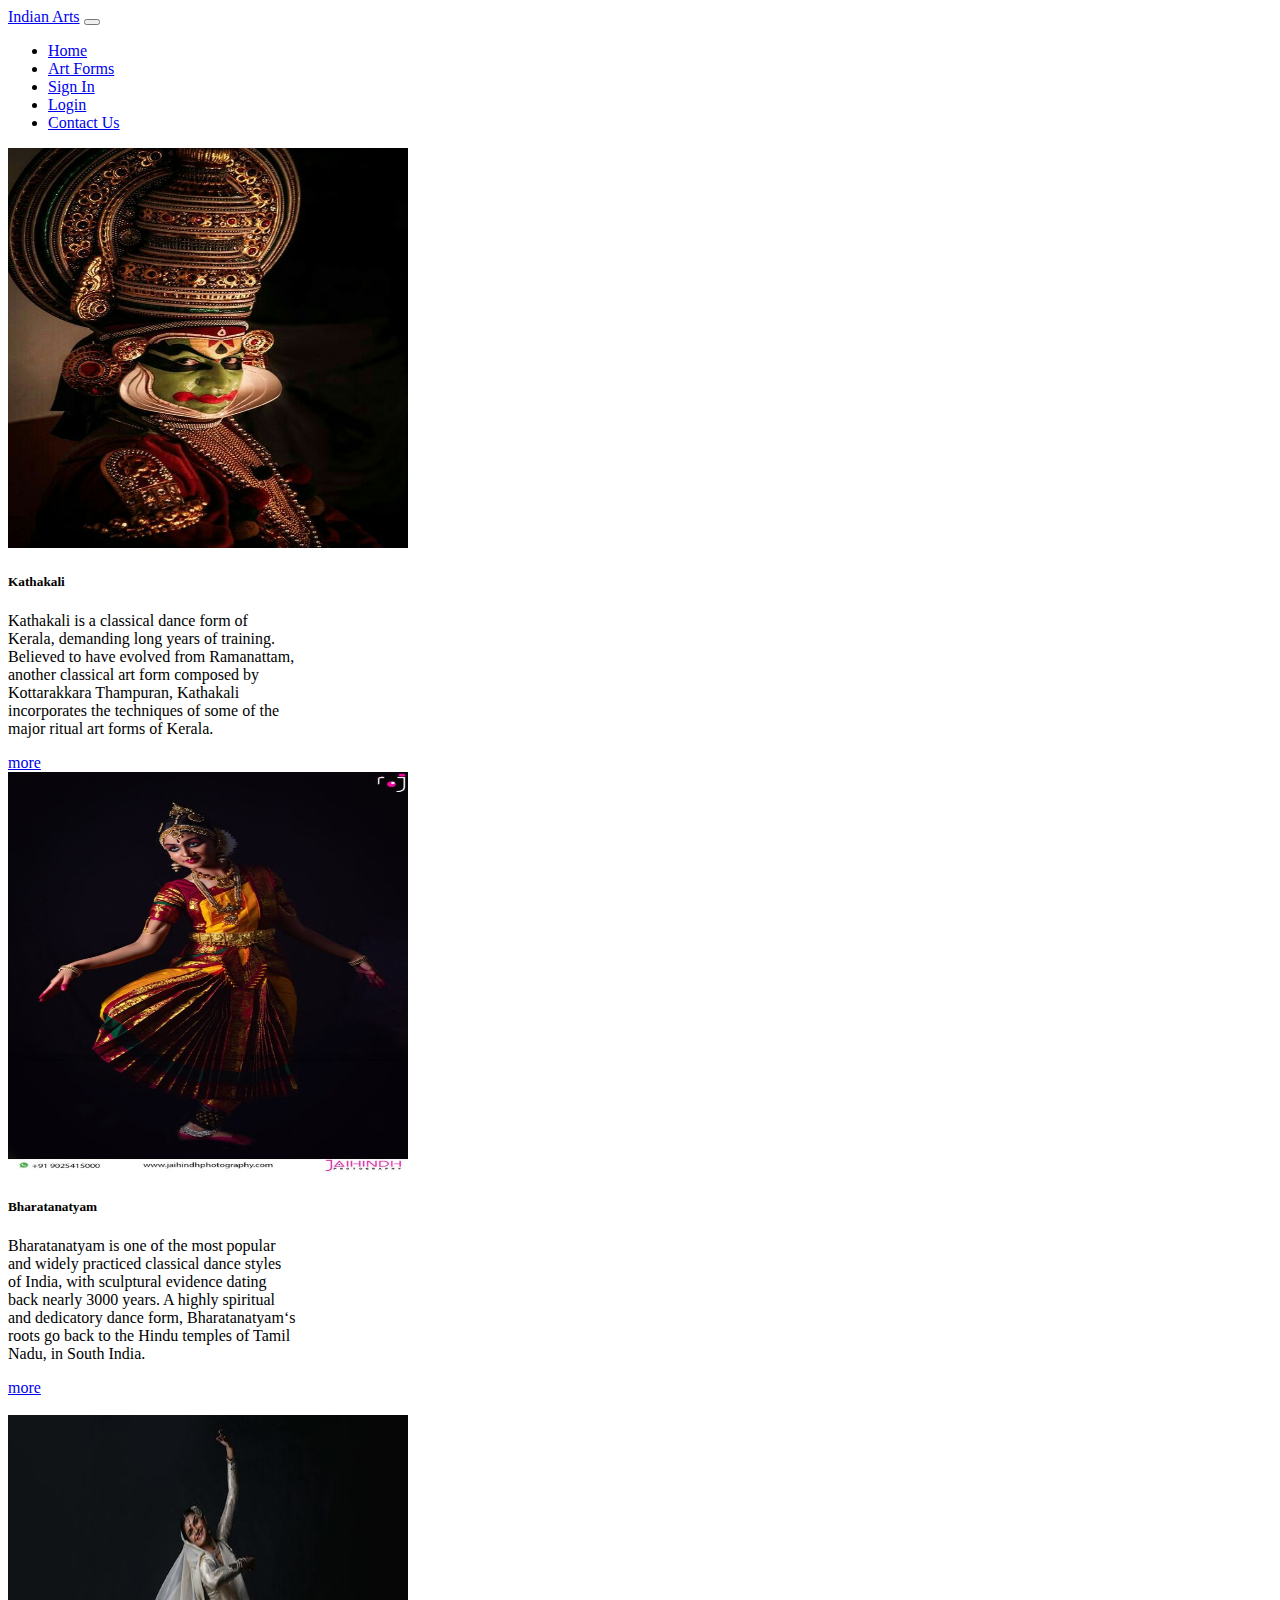
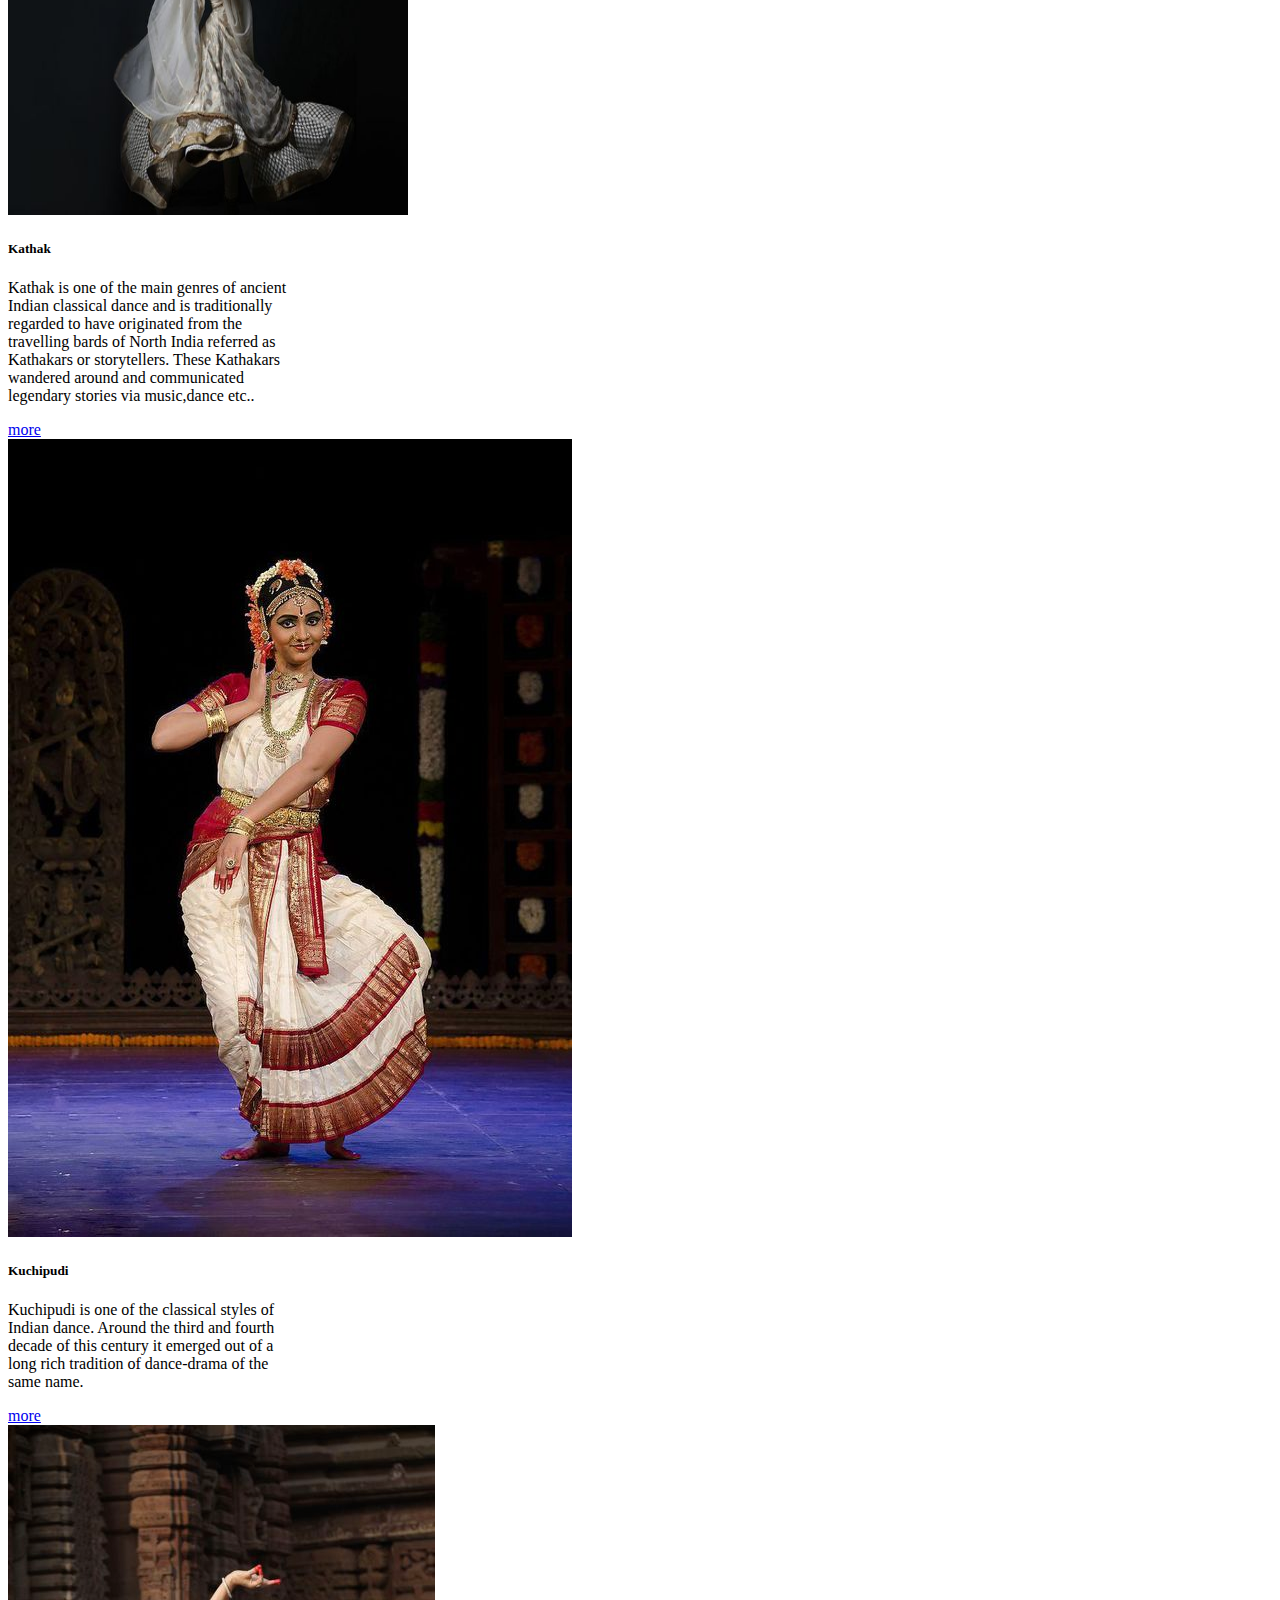
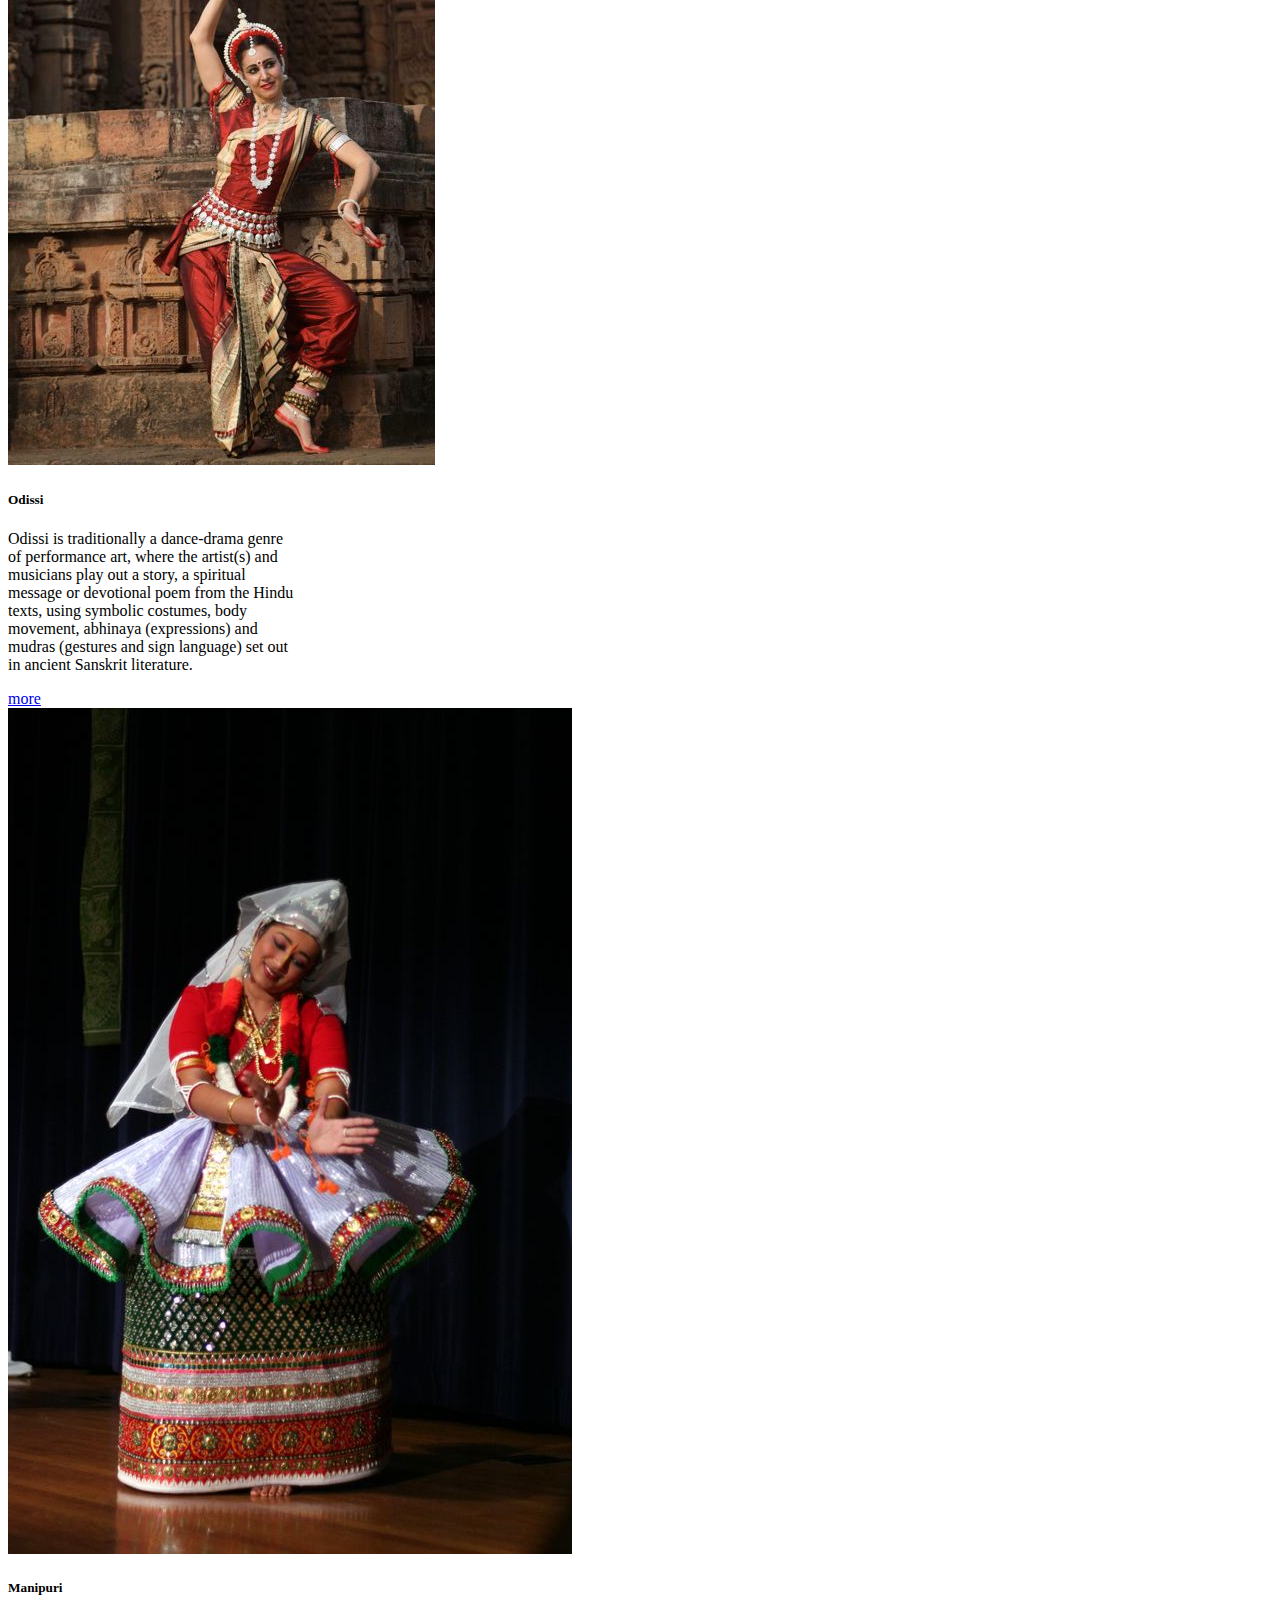
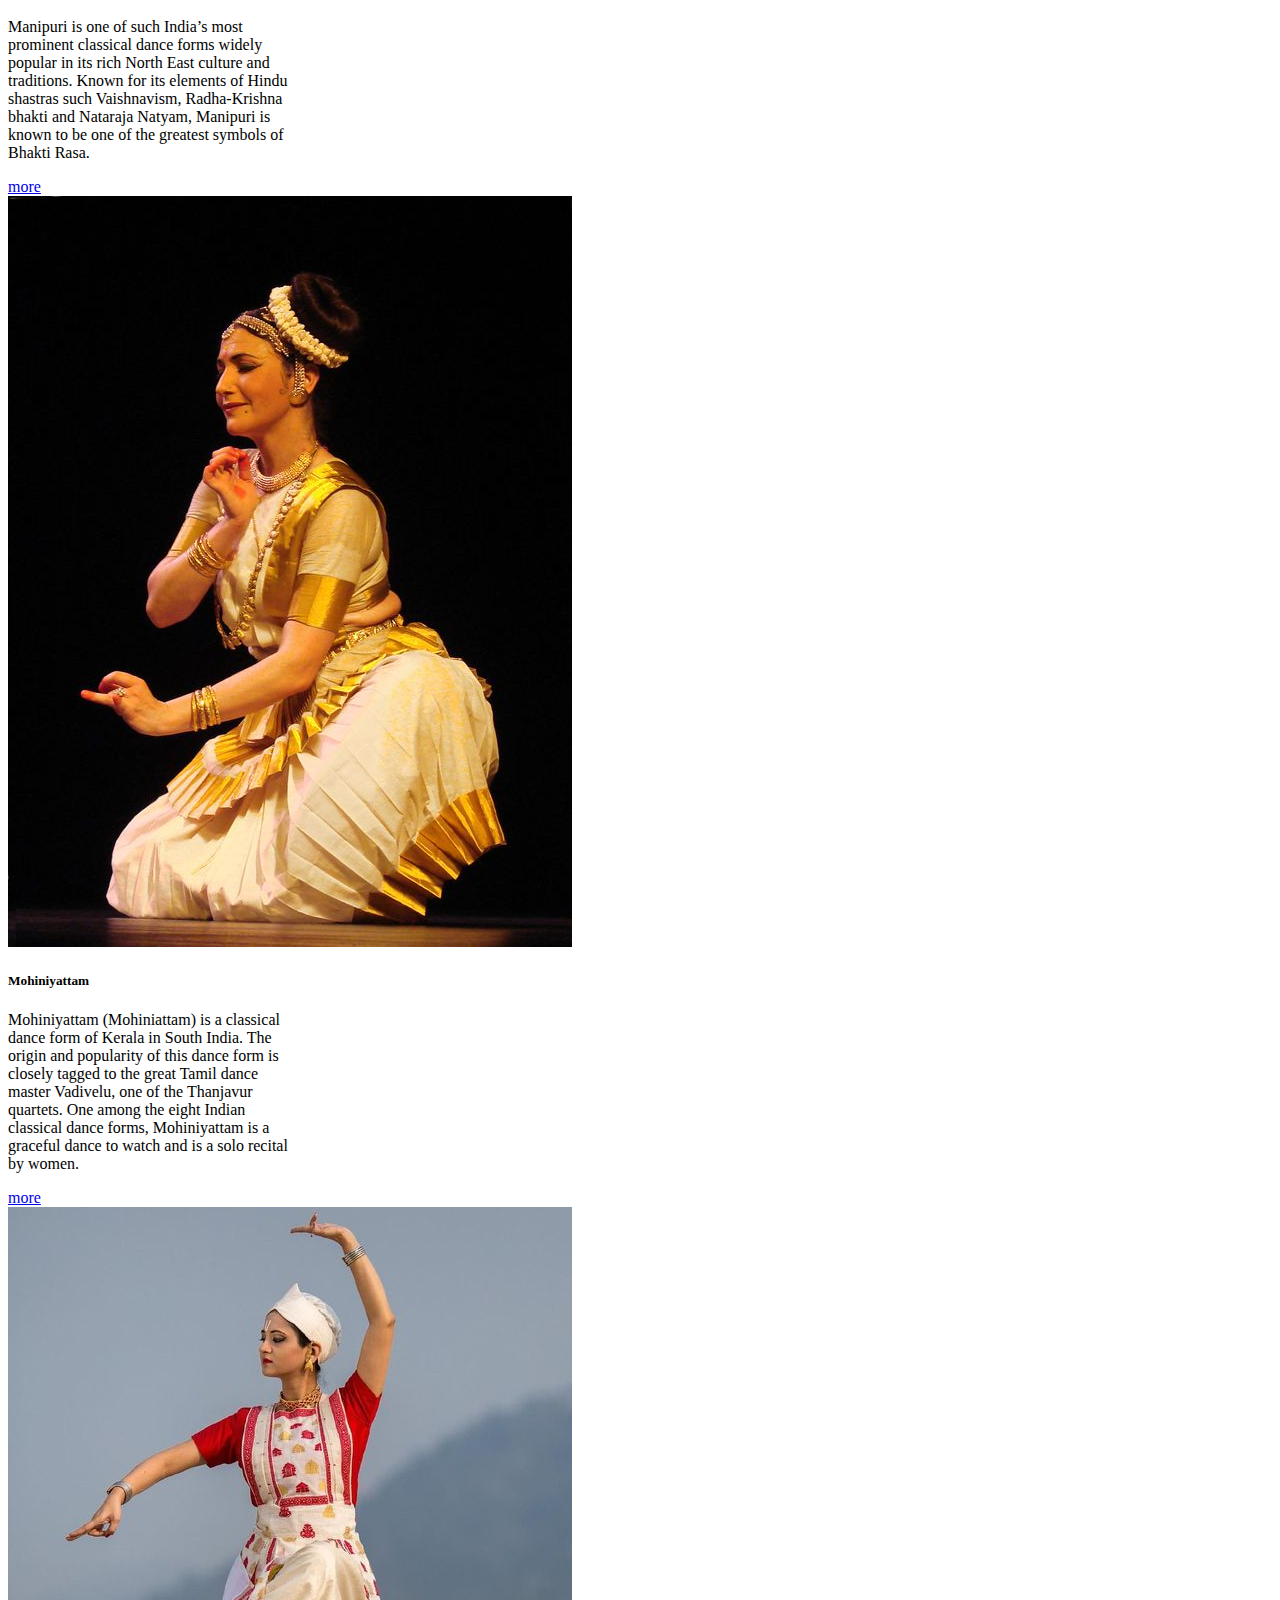
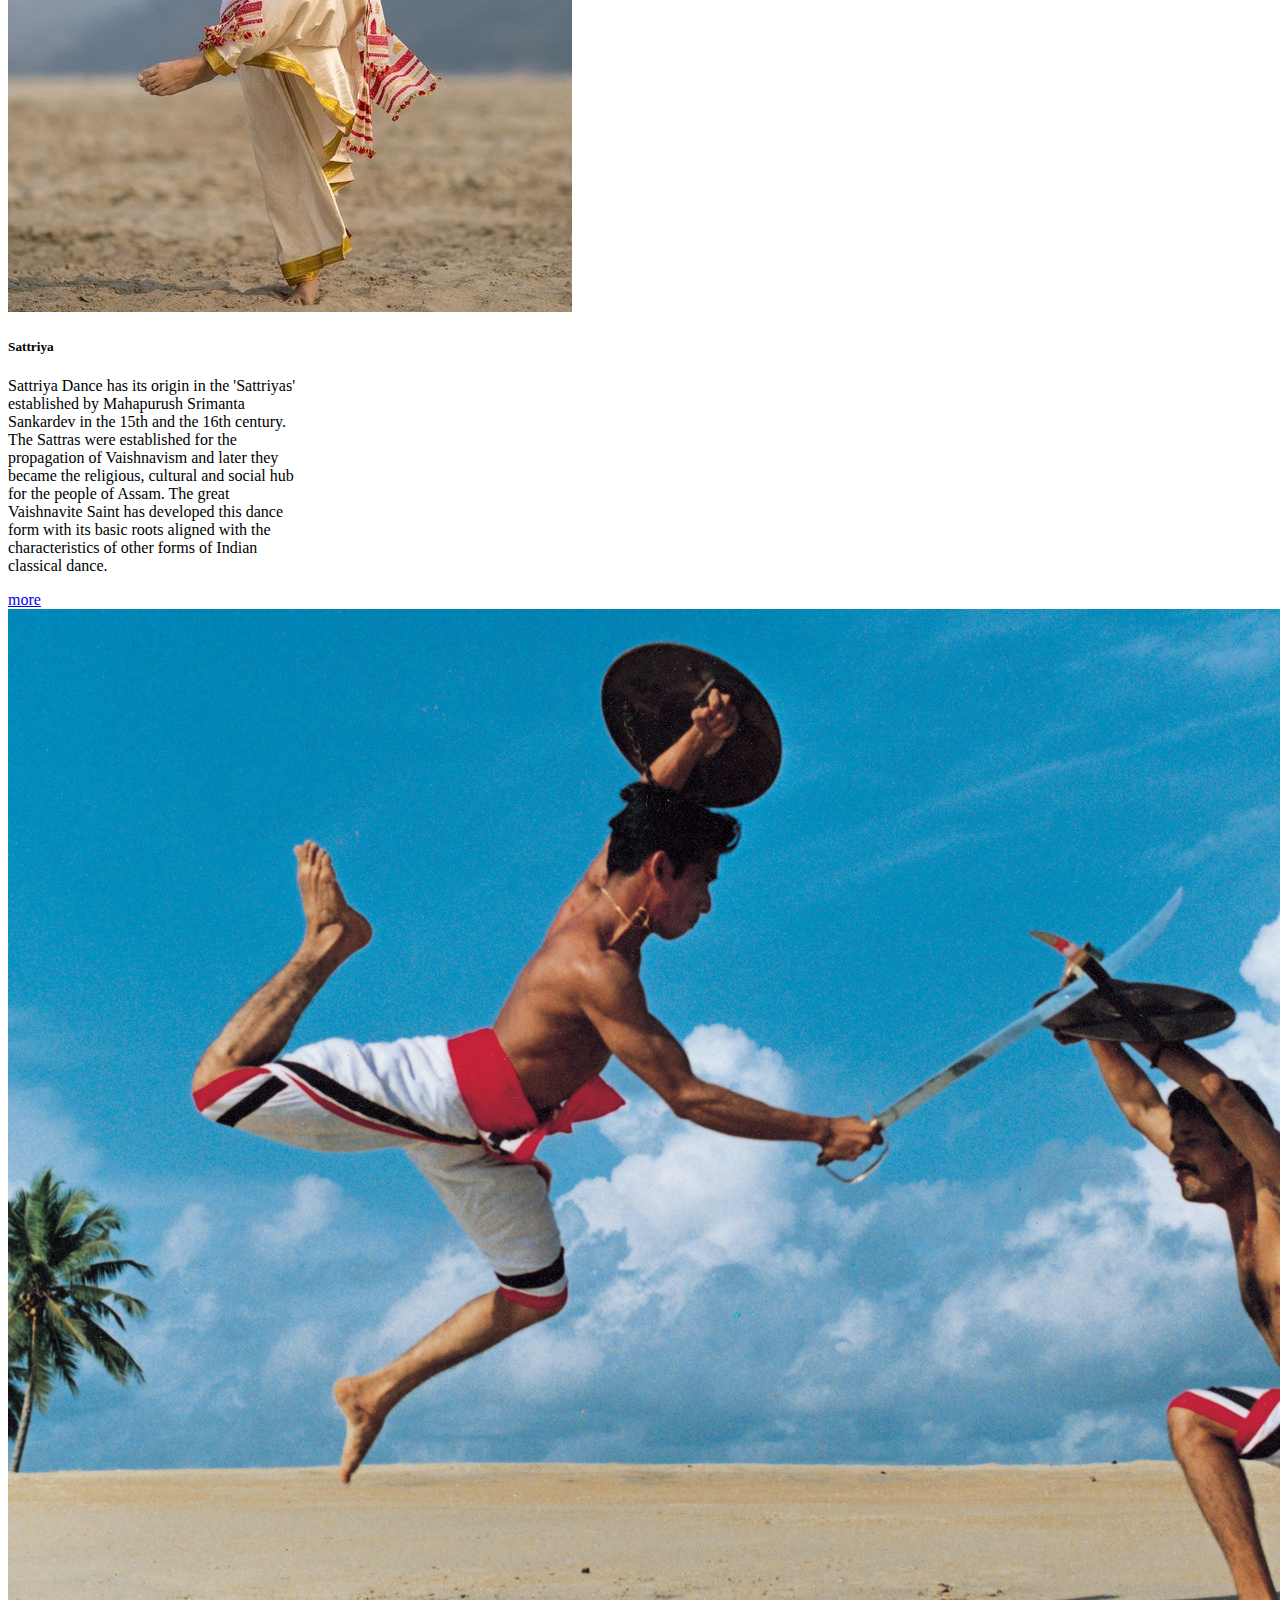
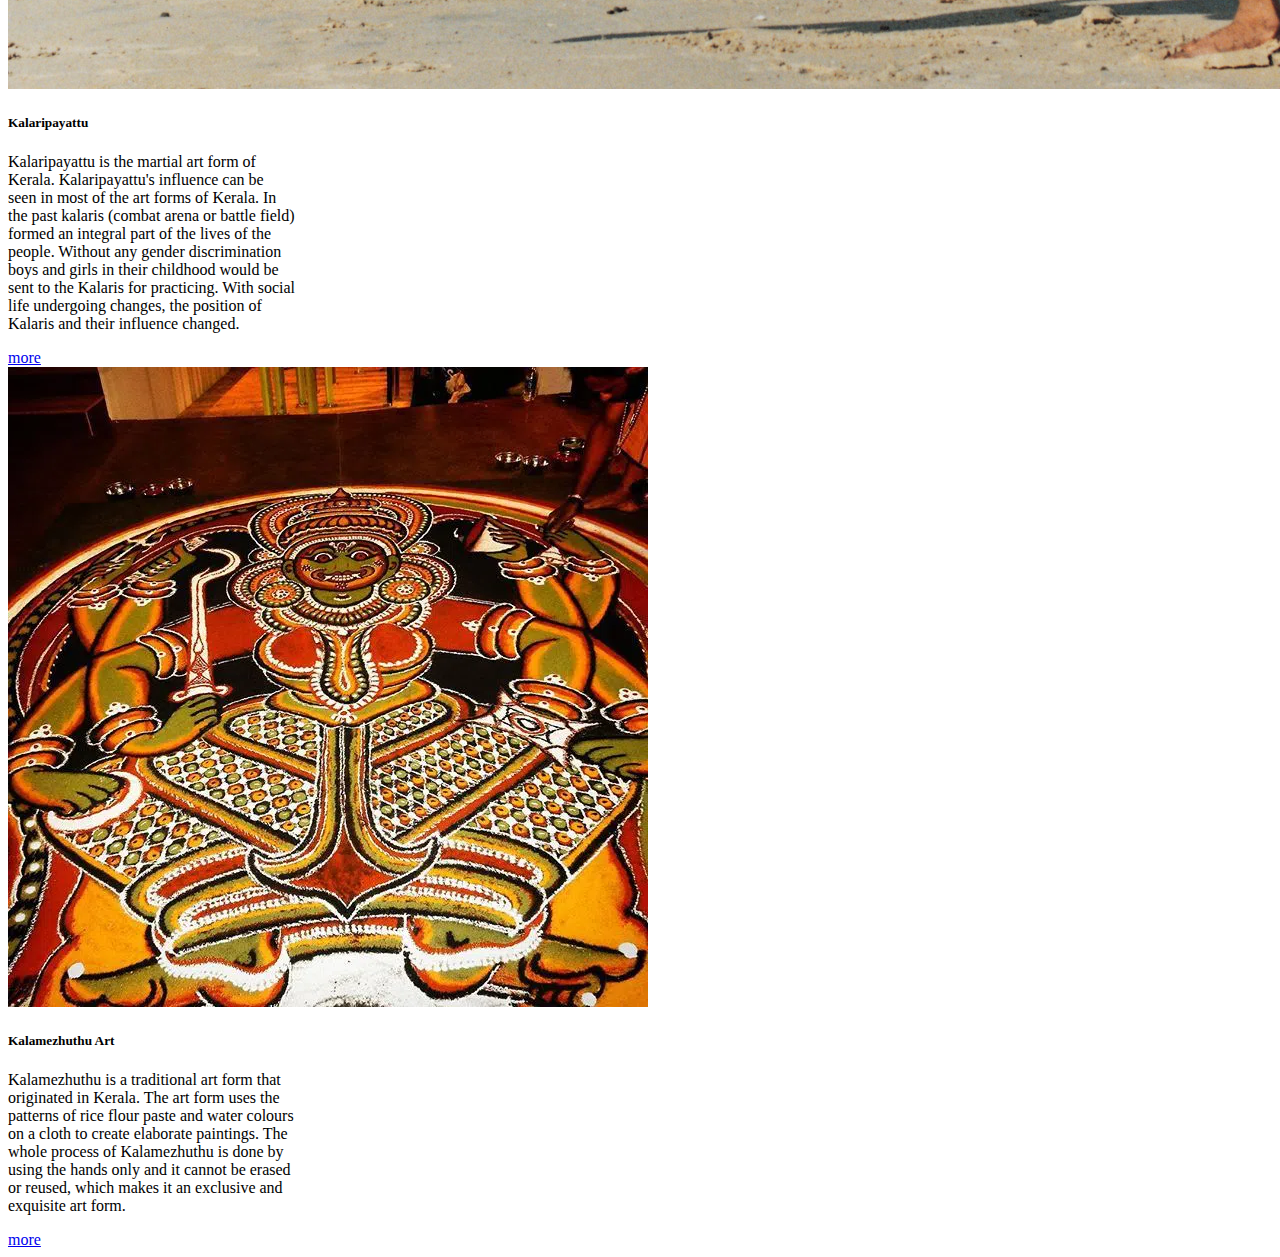
<file: artforms.html>
<!DOCTYPE html>
<html lang="en">
<head>
    <meta charset="UTF-8">
    <meta http-equiv="X-UA-Compatible" content="IE=edge">
    <meta name="viewport" content="width=device-width, initial-scale=1.0">
    <title>Artforms</title>
    <link href="https://cdn.jsdelivr.net/npm/bootstrap@5.3.0-alpha1/dist/css/bootstrap.min.css" rel="stylesheet"
    integrity="sha384-GLhlTQ8iRABdZLl6O3oVMWSktQOp6b7In1Zl3/Jr59b6EGGoI1aFkw7cmDA6j6gD" crossorigin="anonymous">
  <script src="https://cdn.jsdelivr.net/npm/bootstrap@5.3.0-alpha1/dist/js/bootstrap.bundle.min.js"
    integrity="sha384-w76AqPfDkMBDXo30jS1Sgez6pr3x5MlQ1ZAGC+nuZB+EYdgRZgiwxhTBTkF7CXvN"
    crossorigin="anonymous"></script>
</head>
<body>
    
    <!-- navbar  -->
  
<nav class="navbar navbar-expand-lg bg-primary">
    <div class="container-fluid">
      <a class="navbar-brand" href="#">Indian Arts</a>
      <button class="navbar-toggler" type="button" data-bs-toggle="collapse" data-bs-target="#navbarSupportedContent" aria-controls="navbarSupportedContent" aria-expanded="false" aria-label="Toggle navigation">
        <span class="navbar-toggler-icon"></span>
      </button>
      <div class="collapse navbar-collapse" id="navbarSupportedContent">
        <ul class="navbar-nav me-auto mb-2 mb-lg-0">
          <li class="nav-item">
            <a class="nav-link active" aria-current="page" href="index.html">Home</a>
          </li>
          <li class="nav-item">
            <a class="nav-link" href="artforms.html">Art Forms</a>
          </li>
          <li class="nav-item">
            <a class="nav-link" href="signup.html">Sign In</a>
          </li><li class="nav-item">
            <a class="nav-link" href="login.html">Login</a>
          </li>
           </li><li class="nav-item">
            <a class="nav-link" href="contactus.html">Contact Us</a>
          </li>
        </ul>
       
      </div>
    </div>
  </nav>
  <div class="container text-center">
    <div class="row">
      <div class="col">
       <div class="card" style="width: 18rem;">
        <img src="img1.jpg" class="card-img-top" alt="..." height="400" width="400">
        <div class="card-body">
          <h5 class="card-title">Kathakali</h5>
          <p class="card-text">Kathakali is a classical dance form of Kerala, demanding long years of training. Believed to have evolved from Ramanattam, another classical art form composed by Kottarakkara Thampuran, Kathakali incorporates the techniques of some of the major ritual art forms of Kerala.</p>
            <a href="art1.html" class="btn btn-primary">more</a> 
        </div>
      </div>
      </div>

      <div class="col">
        <div class="card" style="width: 18rem;">
            <img src="img2.jpg" class="card-img-top" alt="..." height="400" width="400">
            <div class="card-body">
              <h5 class="card-title">Bharatanatyam</h5>
              <p class="card-text">Bharatanatyam is one of the most popular and widely practiced classical dance styles of India, with sculptural evidence dating back nearly 3000 years. A highly spiritual and dedicatory dance form, Bharatanatyam‘s roots go back to the Hindu temples of Tamil Nadu, in South India.</p>
                <a href="art2.html" class="btn btn-primary">more</a> 
            </div>
          </div>
      </div>
      <br>
      <div class="col">
        <div class="card" style="width: 18rem;">
            <img src="img3.jpg" class="card-img-top" alt="..." height="400" width="400">
            <div class="card-body">
              <h5 class="card-title">Kathak </h5>
              <p class="card-text">Kathak is one of the main genres of ancient Indian classical dance and is traditionally regarded to have originated from the travelling bards of North India referred as Kathakars or storytellers. These Kathakars wandered around and communicated legendary stories via music,dance etc..</p>
                <a href="art3.html" class="btn btn-primary">more</a> 
            </div>
          </div>
      </div>
    </div>
  </div>
  <div class="container text-center">
    <div class="row">
      <div class="col">
       <div class="card" style="width: 18rem;">
        <img src="img4.jpg" class="card-img-top" alt="...">
        <div class="card-body">
          <h5 class="card-title">Kuchipudi</h5>
          <p class="card-text">Kuchipudi is one of the classical styles of Indian dance. Around the third and fourth decade of this century it emerged out of a long rich tradition of dance-drama of the same name.</p>
            <a href="art4.html" class="btn btn-primary">more</a> 
        </div>
      </div>
      </div>
      <div class="col">
        <div class="card" style="width: 18rem;">
            <img src="img5.jpg" class="card-img-top" alt="...">
            <div class="card-body">
              <h5 class="card-title"> Odissi</h5>
              <p class="card-text">Odissi is traditionally a dance-drama genre of performance art, where the artist(s) and musicians play out a story, a spiritual message or devotional poem from the Hindu texts, using symbolic costumes, body movement, abhinaya (expressions) and mudras (gestures and sign language) set out in ancient Sanskrit literature.</p>
                <a href="art5.html" class="btn btn-primary">more</a> 
            </div>
          </div>
      </div>
      <div class="col">
        <div class="card" style="width: 18rem;">
            <img src="img6.jpg" class="card-img-top" alt="...">
            <div class="card-body">
              <h5 class="card-title">Manipuri</h5>
              <p class="card-text">Manipuri is one of such India’s most prominent classical dance forms widely popular in its rich North East culture and traditions. Known for its elements of Hindu shastras such Vaishnavism, Radha-Krishna bhakti and Nataraja Natyam, Manipuri is known to be one of the greatest symbols of Bhakti Rasa. </p>
                <a href="art6.html" class="btn btn-primary">more</a> 
            </div>
          </div>
      </div>
    </div>
  </div>
  <div class="container text-center">
    <div class="row">
      <div class="col">
       <div class="card" style="width: 18rem;">
        <img src="img7.jpg" class="card-img-top" alt="...">
        <div class="card-body">
          <h5 class="card-title">Mohiniyattam</h5>
          <p class="card-text">Mohiniyattam (Mohiniattam) is a classical dance form of Kerala in South India. The origin and popularity of this dance form is closely tagged to the great Tamil dance master Vadivelu, one of the Thanjavur quartets. One among the eight Indian classical dance forms, Mohiniyattam is a graceful dance to watch and is a solo recital by women.</p>
            <a href="art7.html" class="btn btn-primary">more</a> 
        </div>
      </div>
      </div>
      <div class="col">
        <div class="card" style="width: 18rem;">
            <img src="img8.jpg" class="card-img-top" alt="...">
            <div class="card-body">
              <h5 class="card-title"> Sattriya </h5>
              <p class="card-text">Sattriya Dance has its origin in the 'Sattriyas' established by Mahapurush Srimanta Sankardev in the 15th and the 16th century. The Sattras were established for the propagation of Vaishnavism and later they became the religious, cultural and social hub for the people of Assam. The great Vaishnavite Saint has developed this dance form with its basic roots aligned with the characteristics of other forms of Indian classical dance.</p>
                <a href="art8.html" class="btn btn-primary">more</a> 
            </div>
          </div>
      </div>
      <div class="col">
        <div class="card" style="width: 18rem;">
            <img src="img9.jpg" class="card-img-top" alt="...">
            <div class="card-body">
              <h5 class="card-title">Kalaripayattu</h5>
              <p class="card-text">Kalaripayattu is the martial art form of Kerala. Kalaripayattu's influence can be seen in most of the art forms of Kerala. In the past kalaris (combat arena or battle field) formed an integral part of the lives of the people. Without any gender discrimination boys and girls in their childhood would be sent to the Kalaris for practicing. With social life undergoing changes, the position of Kalaris and their influence changed.</p>
                <a href="art9.html" class="btn btn-primary">more</a> 
            </div>
          </div>
      </div>
    </div>
  </div>
  <div class="container text-center">
    <div class="row">
      <div class="col">
       <div class="card" style="width: 18rem;">
        <img src="img10.webp" class="card-img-top" alt="...">
        <div class="card-body">
          <h5 class="card-title">Kalamezhuthu Art</h5>
          <p class="card-text">Kalamezhuthu is a traditional art form that originated in Kerala. The art form uses the patterns of rice flour paste and water colours on a cloth to create elaborate paintings. The whole process of Kalamezhuthu is done by using the hands only and it cannot be erased or reused, which makes it an exclusive and exquisite art form.</p>
            <a href="art10.html" class="btn btn-primary">more</a> 
        </div>
      </div>
      </div>   
    </div>
  </div>


</div>


</body>
</html>
</file>
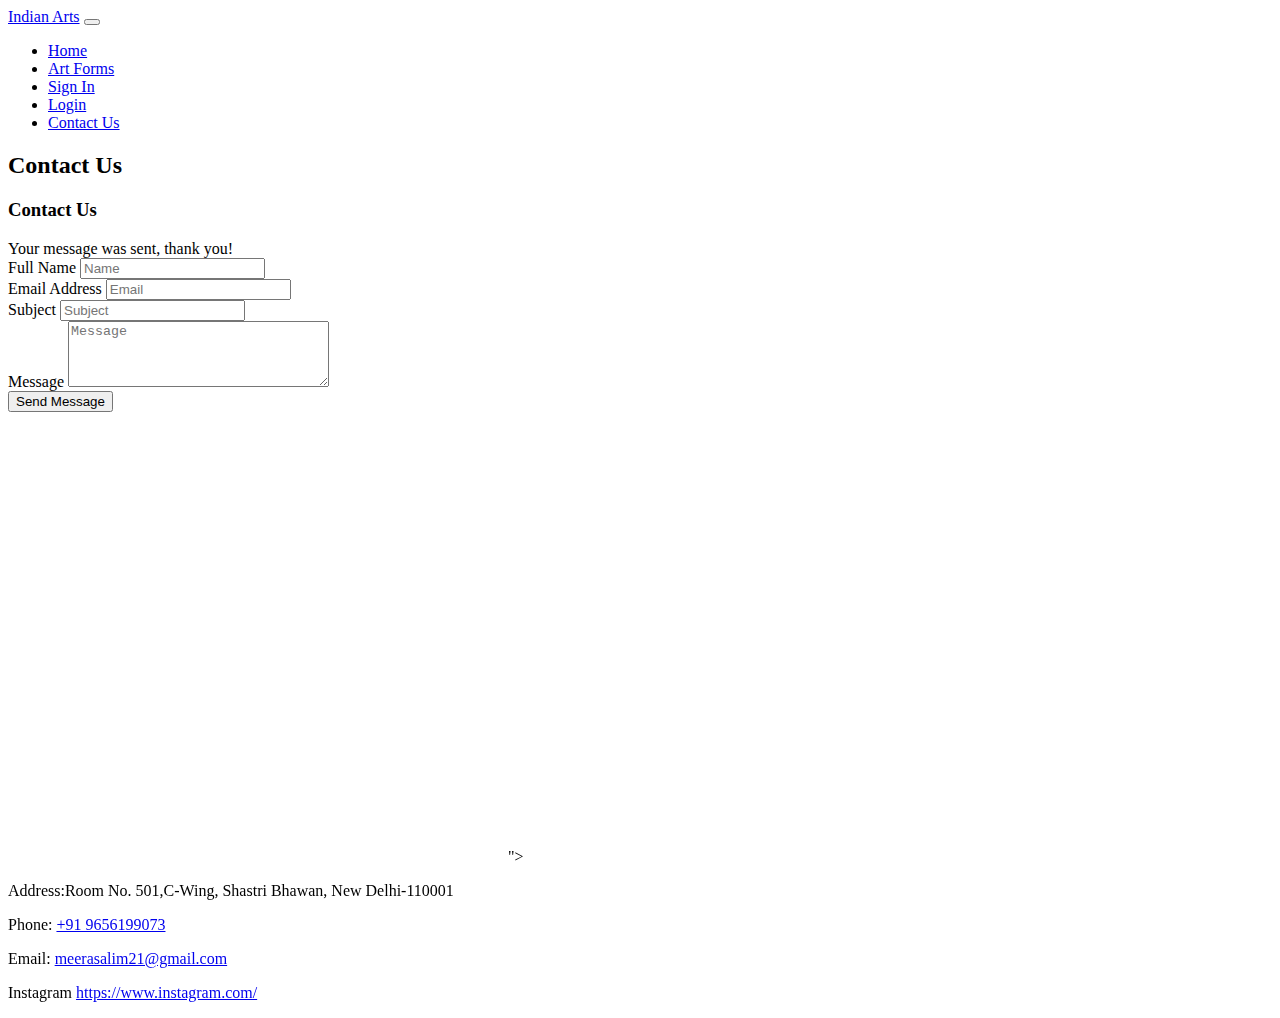
<file: contactus.html>
<!DOCTYPE html>
<html lang="en">
<head>
    <meta charset="UTF-8">
    <meta http-equiv="X-UA-Compatible" content="IE=edge">
    <meta name="viewport" content="width=device-width, initial-scale=1.0">
    <title>CONTACT US</title>

    <link href="https://cdn.jsdelivr.net/npm/bootstrap@5.3.0-alpha1/dist/css/bootstrap.min.css" rel="stylesheet" integrity="sha384-GLhlTQ8iRABdZLl6O3oVMWSktQOp6b7In1Zl3/Jr59b6EGGoI1aFkw7cmDA6j6gD" crossorigin="anonymous">
    <script src="https://cdn.jsdelivr.net/npm/bootstrap@5.3.0-alpha1/dist/js/bootstrap.bundle.min.js" integrity="sha384-w76AqPfDkMBDXo30jS1Sgez6pr3x5MlQ1ZAGC+nuZB+EYdgRZgiwxhTBTkF7CXvN" crossorigin="anonymous"></script>

</head>
<style>




</style>
<body>

    <nav class="navbar navbar-expand-lg bg-primary">
        <div class="container-fluid">
          <a class="navbar-brand" href="#">Indian Arts</a>
          <button class="navbar-toggler" type="button" data-bs-toggle="collapse" data-bs-target="#navbarSupportedContent" aria-controls="navbarSupportedContent" aria-expanded="false" aria-label="Toggle navigation">
            <span class="navbar-toggler-icon"></span>
          </button>
          <div class="collapse navbar-collapse" id="navbarSupportedContent">
            <ul class="navbar-nav me-auto mb-2 mb-lg-0">
              <li class="nav-item">
                <a class="nav-link active" aria-current="page" href="index.html">Home</a>
              </li>
              <li class="nav-item">
                <a class="nav-link" href="artforms.html">Art Forms</a>
              </li>
              <li class="nav-item">
                <a class="nav-link" href="signup.html">Sign In</a>
              </li><li class="nav-item">
                <a class="nav-link" href="login.html">Login</a>
              </li>
               </li><li class="nav-item">
                <a class="nav-link" href="contactus.html">Contact Us</a>
              </li>
            </ul>
           
          </div>
        </div>
      </nav>

<div class="p-3 text-primary-emphasis bg-primary-subtle border border-primary-subtle rounded-3">

  <section class="ftco-section">
    <div class="container">
      <div class="row justify-content-center">
        <div class="col-md-6 text-center mb-5">
          <h2 class="heading-section">Contact Us</h2>
        </div>
      </div>
      <div class="row justify-content-center">
        <div class="col-md-12">
          <div class="wrapper">
            <div class="row no-gutters mb-5">
              <div class="col-md-7">
                <div class="contact-wrap w-100 p-md-5 p-4">
                  <h3 class="mb-4">Contact Us</h3>
                  <div id="form-message-warning" class="mb-4"></div> 
                  <div id="form-message-success" class="mb-4">
                    Your message was sent, thank you!
                  </div>
                  <form method="POST" id="contactForm" name="contactForm" class="contactForm">
                    <div class="row">
                      <div class="col-md-6">
                        <div class="form-group">
                          <label class="label" for="name">Full Name</label>
                          <input type="text" class="form-control" name="name" id="name" placeholder="Name">
                        </div>
                      </div>
                      <div class="col-md-6"> 
                        <div class="form-group">
                          <label class="label" for="email">Email Address</label>
                          <input type="email" class="form-control" name="email" id="email" placeholder="Email">
                        </div>
                      </div>
                      <div class="col-md-12">
                        <div class="form-group">
                          <label class="label" for="subject">Subject</label>
                          <input type="text" class="form-control" name="subject" id="subject" placeholder="Subject">
                        </div>
                      </div>
                      <div class="col-md-12">
                        <div class="form-group">
                          <label class="label" for="#">Message</label>
                          <textarea name="message" class="form-control" id="message" cols="30" rows="4" placeholder="Message"></textarea>
                        </div>
                      </div>
                      <div class="col-md-12">
                        <div class="form-group">
                          <input type="submit" value="Send Message" class="btn btn-primary">
                          <div class="submitting"></div>
                        </div>
                      </div>
                    </div>
                  </form>
                </div>
              </div>
              <div class="col-md-5 d-flex align-items-stretch">
                <div id="map">
                  <iframe src="https://www.google.com/maps/embed?pb=!1m18!1m12!1m3!1d56016.42645354599!2d77.11074163238861!3d28.65892059608259!2m3!1f0!2f0!3f0!3m2!1i1024!2i768!4f13.1!3m3!1m2!1s0x390d0301a8459ac1%3A0xcdc099f41547777a!2sMinistry%20of%20Culture!5e0!3m2!1sen!2sin!4v1676390278441!5m2!1sen!2sin" width="500" height="450" style="border:0;" allowfullscreen="" loading="lazy" referrerpolicy="no-referrer-when-downgrade"></iframe>">

                </div>
              </div>
            </div>
            <div class="row">
              <div class="col-md-3">
                <div class="dbox w-100 text-center">
                  <div class="icon d-flex align-items-center justify-content-center">
                    <span class="fa fa-map-marker"></span>
                  </div>
                  <div class="text">
                    <p><span>Address:</span>Room No. 501,C-Wing, Shastri Bhawan, New Delhi-110001 </p>
                  </div>
                </div>
              </div>
              <div class="col-md-3">
                <div class="dbox w-100 text-center">
                  <div class="icon d-flex align-items-center justify-content-center">
                    <span class="fa fa-phone"></span>
                  </div>
                  <div class="text">
                    <p><span>Phone:</span> <a href="tel://2338 6765">+91 9656199073</a></p>
                  </div>
                </div>
              </div>
              <div class="col-md-3">
                <div class="dbox w-100 text-center">
                  <div class="icon d-flex align-items-center justify-content-center">
                    <span class="fa fa-paper-plane"></span>
                  </div>
                  <div class="text">
                    <p><span>Email:</span> <a href="mailto:meerasalim21@gmail.com">meerasalim21@gmail.com</a></p>
                  </div>
                </div>
              </div>
              <div class="col-md-3">
                <div class="dbox w-100 text-center">
                  <div class="icon d-flex align-items-center justify-content-center">
                    <span class="fa fa-globe"></span>
                  </div>
                  <div class="text">
                    <p><span>Instagram</span> <a href="#">https://www.instagram.com/</a></p>
                  </div>
                </div>
              </div>
            </div>
          </div>
        </div>
      </div>
    </div>
  </section>
  
        

</div>

</body>
</html>
</file>
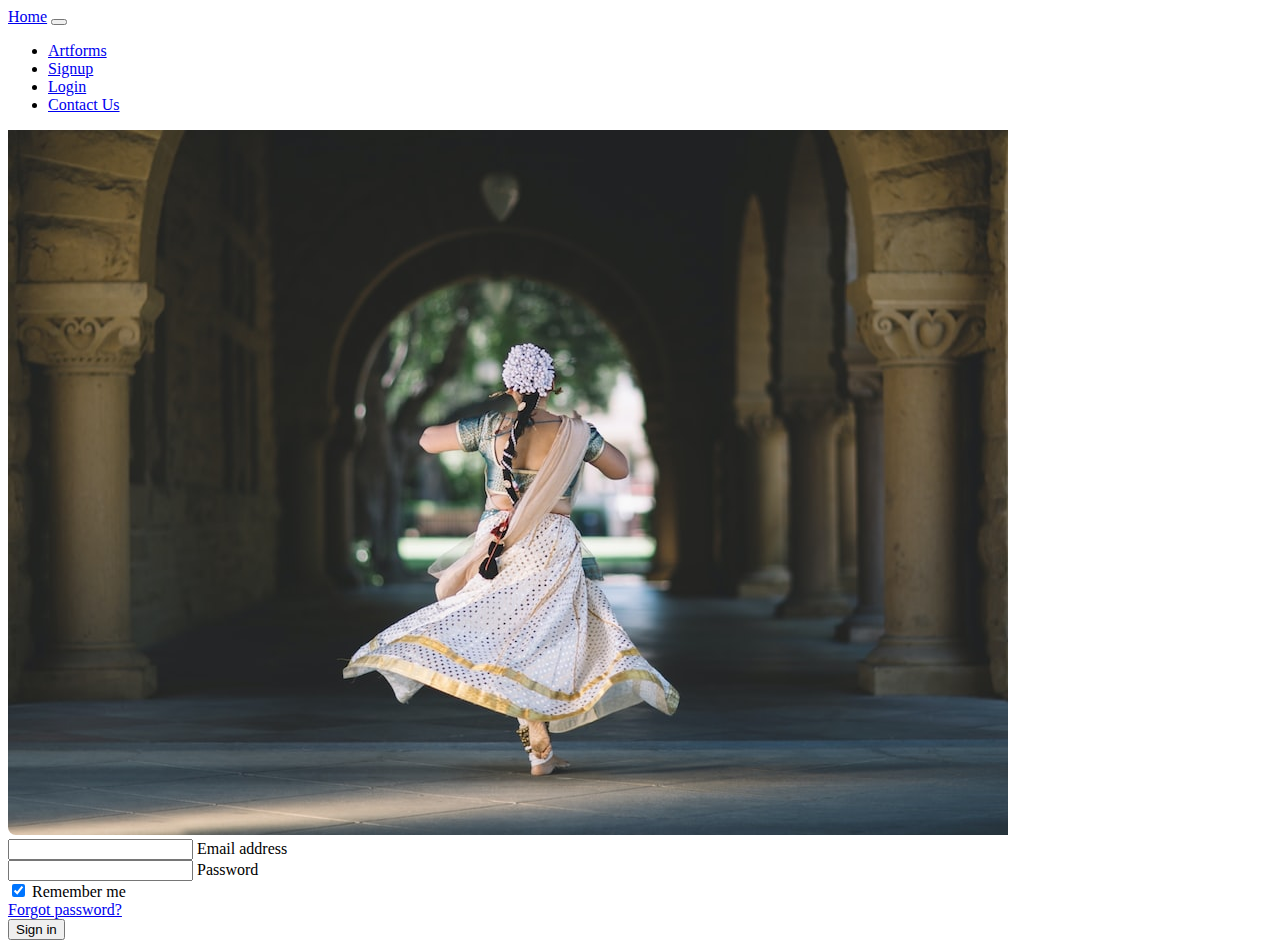
<file: login.html>
<!DOCTYPE html>
<html lang="en">
<head>
    <link rel="stylesheet" href="style.css">
    <meta charset="UTF-8">
    <meta http-equiv="X-UA-Compatible" content="IE=edge">
    <meta name="viewport" content="width=device-width, initial-scale=1.0">
    <title>LOGIN PAGE</title>
<link href="https://cdn.jsdelivr.net/npm/bootstrap@5.3.0-alpha1/dist/css/bootstrap.min.css" rel="stylesheet" integrity="sha384-GLhlTQ8iRABdZLl6O3oVMWSktQOp6b7In1Zl3/Jr59b6EGGoI1aFkw7cmDA6j6gD" crossorigin="anonymous">
<script src="https://cdn.jsdelivr.net/npm/bootstrap@5.3.0-alpha1/dist/js/bootstrap.bundle.min.js" integrity="sha384-w76AqPfDkMBDXo30jS1Sgez6pr3x5MlQ1ZAGC+nuZB+EYdgRZgiwxhTBTkF7CXvN" crossorigin="anonymous"></script>

  </head>
<body>
  <!-- navbar  -->
  <nav class="navbar navbar-expand-lg bg-body-tertiary">
    <div class="container-fluid">
      <a class="navbar-brand" href="#">Home</a>
      <button class="navbar-toggler" type="button" data-bs-toggle="collapse" data-bs-target="#navbarSupportedContent"
        aria-controls="navbarSupportedContent" aria-expanded="false" aria-label="Toggle navigation">
        <span class="navbar-toggler-icon"></span>
      </button>
      <div class="collapse navbar-collapse" id="navbarSupportedContent">
        <ul class="navbar-nav me-auto mb-2 mb-lg-0">
          <li class="nav-item">
            <a class="nav-link active" aria-current="page" href="artforms.html">Artforms</a>
          </li>
          <li class="nav-item">
            <a class="nav-link active" aria-current="page" href="signup.html">Signup</a>
          </li>
          <li class="nav-item">
            <a class="nav-link active" aria-current="page " href="login.html">Login</a>
          </li>
          <li class="nav-item">
            <a class="nav-link active" aria -current="page" href="contactus.html">Contact Us</a>
          </li>

        
      </div>
    </div>
  </nav>
    <!-- Section: Design Block -->
<section class=" text-center text-lg-start">
    <style>
      .rounded-t-5 {
        border-top-left-radius: 0.5rem;
        border-top-right-radius: 0.5rem;
      }
  
      @media (min-width: 992px) {
        .rounded-tr-lg-0 {
          border-top-right-radius: 0;
        }
  
        .rounded-bl-lg-5 {
          border-bottom-left-radius: 0.5rem;
        }
      }
    </style>
    <div class="card mb-3">
      <div class="row g-0 d-flex align-items-center">
        <div class="col-lg-4 d-none d-lg-flex">
          <img src="./images/dance.jpg" alt=""
            class="w-100 rounded-t-6 rounded-tr-lg-0 rounded-bl-lg-5" />
        </div>
        <div class="col-lg-8">
          <div class="card-body py-5 px-md-5">
  
            <form>
              <!-- Email input -->
              <div class="form-outline mb-4">
                <input type="email" id="form2Example1" class="form-control" />
                <label class="form-label" for="form2Example1">Email address</label>
              </div>
  
              <!-- Password input -->
              <div class="form-outline mb-4">
                <input type="password" id="form2Example2" class="form-control" />
                <label class="form-label" for="form2Example2">Password</label>
              </div>
  
              <!-- 2 column grid layout for inline styling -->
              <div class="row mb-4">
                <div class="col d-flex justify-content-center">
                  <!-- Checkbox -->
                  <div class="form-check">
                    <input class="form-check-input" type="checkbox" value="" id="form2Example31" checked />
                    <label class="form-check-label" for="form2Example31"> Remember me </label>
                  </div>
                </div>
  
                <div class="col">
                  <!-- Simple link -->
                  <a href="#!">Forgot password?</a>
                </div>
              </div>
  
              <!-- Submit button -->
              <button type="button" class="btn btn-primary btn-block mb-4">Sign in</button>
  
            </form>
  
          </div>
        </div>
      </div>
    </div>
  </section>
  <!-- Section: Design Block -->
</body>
</html>
</file>
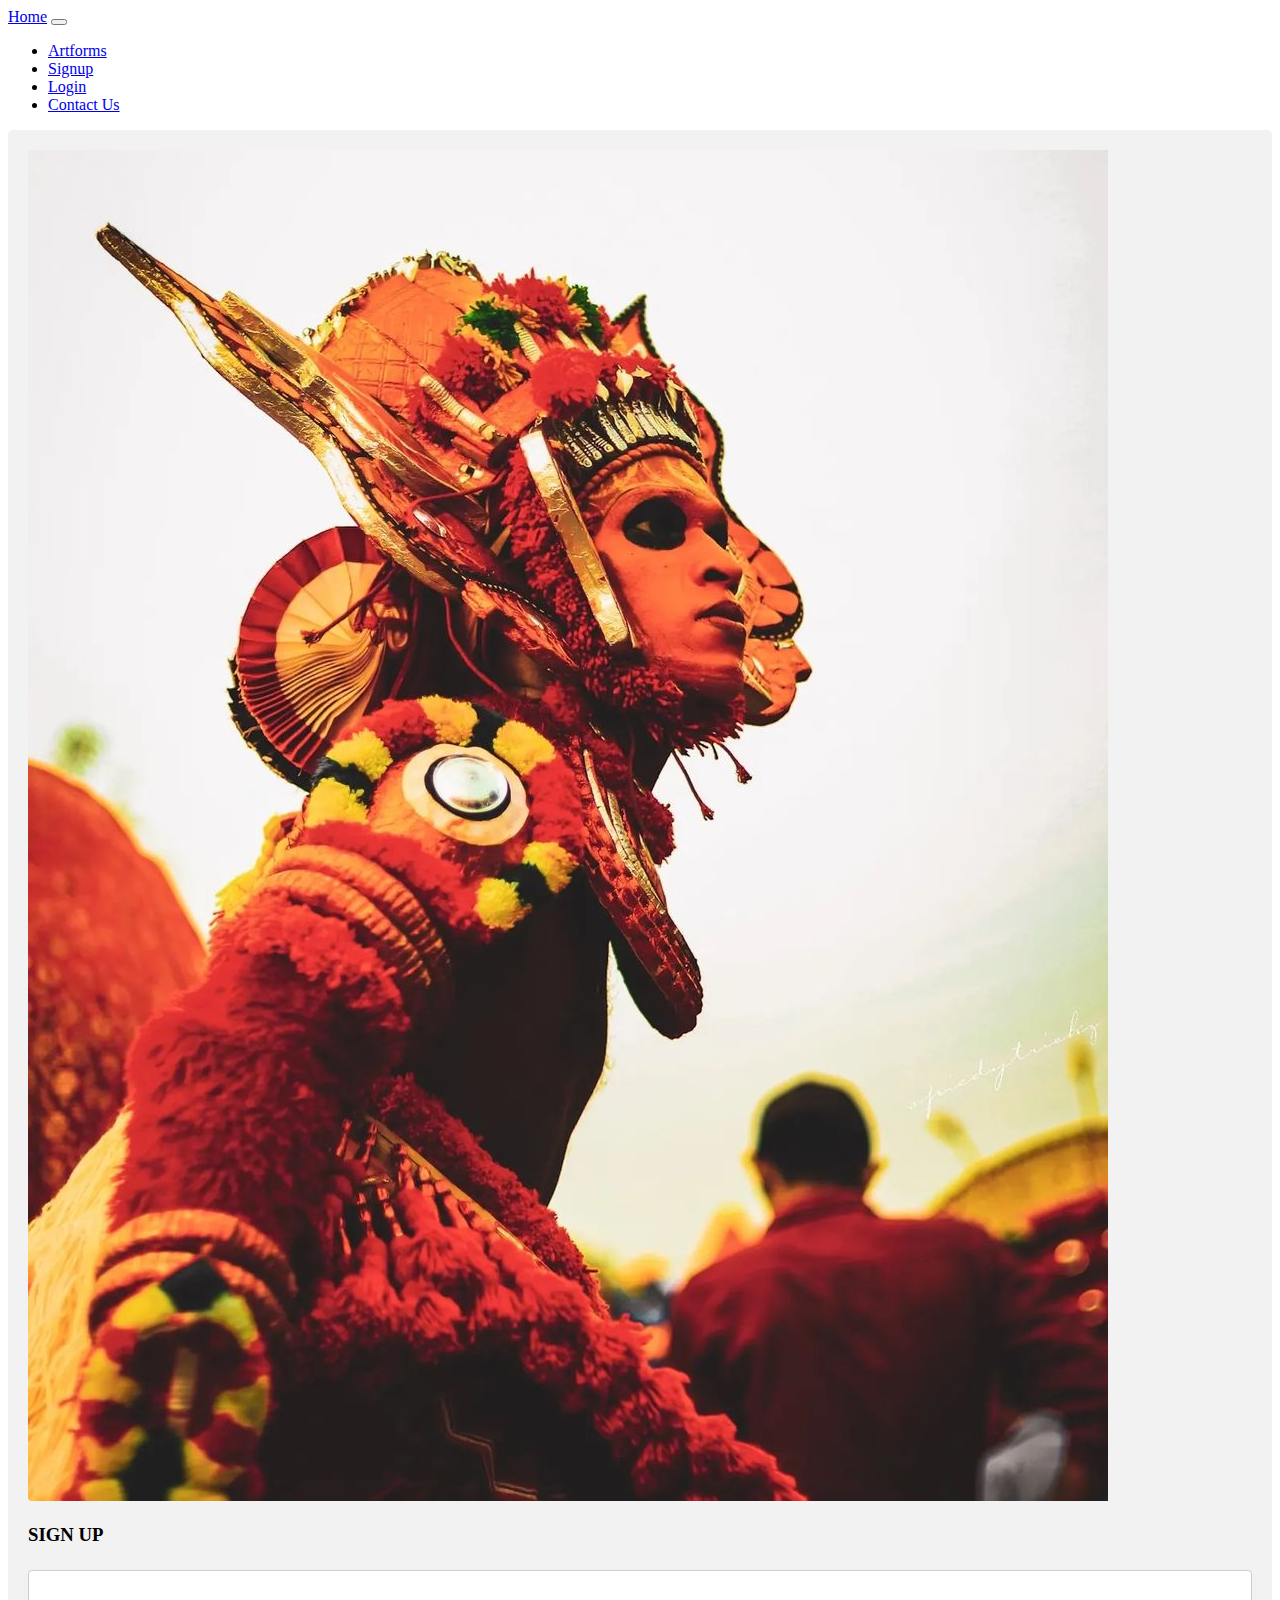
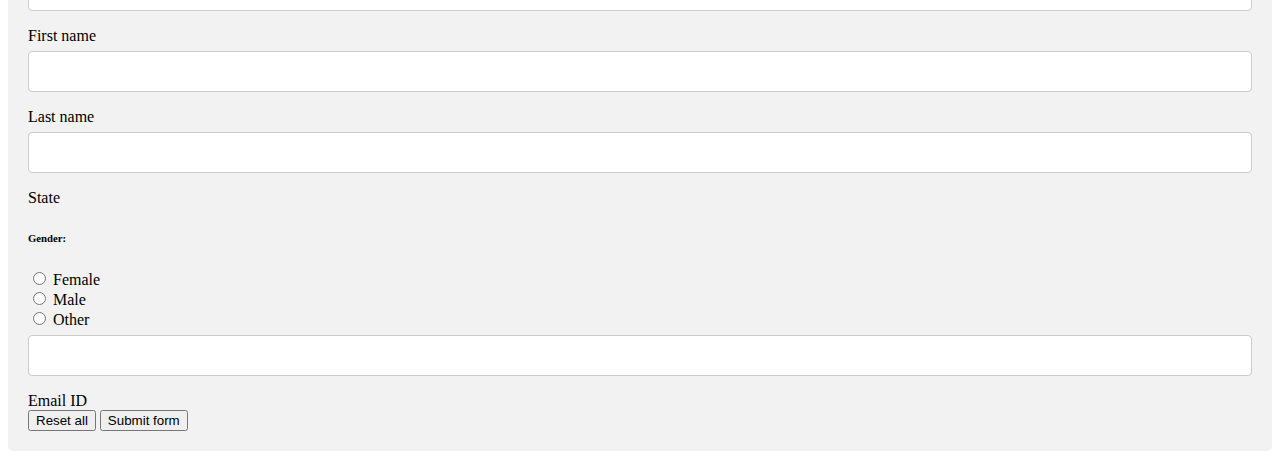
<file: signup.html>
<!DOCTYPE html>
<html lang="en">
<head>
    <link rel="stylesheet" href="style.css">
    <meta charset="UTF-8">
    <meta http-equiv="X-UA-Compatible" content="IE=edge">
    <meta name="viewport" content="width=device-width, initial-scale=1.0">
    <title>SIGN UP</title>
    <link href="https://cdn.jsdelivr.net/npm/bootstrap@5.3.0-alpha1/dist/css/bootstrap.min.css" rel="stylesheet" integrity="sha384-GLhlTQ8iRABdZLl6O3oVMWSktQOp6b7In1Zl3/Jr59b6EGGoI1aFkw7cmDA6j6gD" crossorigin="anonymous">
<script src="https://cdn.jsdelivr.net/npm/bootstrap@5.3.0-alpha1/dist/js/bootstrap.bundle.min.js" integrity="sha384-w76AqPfDkMBDXo30jS1Sgez6pr3x5MlQ1ZAGC+nuZB+EYdgRZgiwxhTBTkF7CXvN" crossorigin="anonymous"></script>

</head>
<body>
  <!-- navbar  -->
  <nav class="navbar navbar-expand-lg bg-body-tertiary">
    <div class="container-fluid">
      <a class="navbar-brand" href="#">Home</a>
      <button class="navbar-toggler" type="button" data-bs-toggle="collapse" data-bs-target="#navbarSupportedContent"
        aria-controls="navbarSupportedContent" aria-expanded="false" aria-label="Toggle navigation">
        <span class="navbar-toggler-icon"></span>
      </button>
      <div class="collapse navbar-collapse" id="navbarSupportedContent">
        <ul class="navbar-nav me-auto mb-2 mb-lg-0">
          <li class="nav-item">
            <a class="nav-link active" aria-current="page" href="artforms.html">Artforms</a>
          </li>
          <li class="nav-item">
            <a class="nav-link active" aria-current="page" href="signup.html">Signup</a>
          </li>
          <li class="nav-item">
            <a class="nav-link active" aria-current="page " href="login.html">Login</a>
          </li>
          <li class="nav-item">
            <a class="nav-link active" aria -current="page" href="contactus.html">Contact Us</a>
          </li>

        
      </div>
    </div>
  </nav>
    <section class="h-100 bg-dark">
        <div class="container py-5 h-100">
          <div class="row d-flex justify-content-center align-items-center h-100">
            <div class="col">
              <div class="card card-registration my-4">
                <div class="row g-0">
                  <div class="col-xl-6 d-none d-xl-block">
                    <img src="./images/instasave 2.JPEG.jpg"
                      alt="" class="img-fluid"
                      style="border-top-left-radius: .25rem; border-bottom-left-radius: .25rem;" />
                  </div>
                  <div class="col-xl-6">
                    <div class="card-body p-md-5 text-black">
                      <h3 class="mb-5 text-uppercase">SIGN UP</h3>
      
                      <div class="row">
                        <div class="col-md-6 mb-4">
                          <div class="form-outline">
                            <input type="text" id="form3Example1m" class="form-control form-control-lg" />
                            <label class="form-label" for="form3Example1m">First name</label>
                          </div>
                        </div>
                        <div class="col-md-6 mb-4">
                          <div class="form-outline">
                            <input type="text" id="form3Example1n" class="form-control form-control-lg" />
                            <label class="form-label" for="form3Example1n">Last name</label>
                          </div>
                        </div>
                      </div>
      
                      
      
                      <div class="form-outline mb-4">
                        <input type="text" id="form3Example8" class="form-control form-control-lg" />
                        <label class="form-label" for="form3Example8">State</label>
                      </div>
      
                      <div class="d-md-flex justify-content-start align-items-center mb-4 py-2">
      
                        <h6 class="mb-0 me-4">Gender: </h6>
      
                        <div class="form-check form-check-inline mb-0 me-4">
                          <input class="form-check-input" type="radio" name="inlineRadioOptions" id="femaleGender"
                            value="option1" />
                          <label class="form-check-label" for="femaleGender">Female</label>
                        </div>
      
                        <div class="form-check form-check-inline mb-0 me-4">
                          <input class="form-check-input" type="radio" name="inlineRadioOptions" id="maleGender"
                            value="option2" />
                          <label class="form-check-label" for="maleGender">Male</label>
                        </div>
      
                        <div class="form-check form-check-inline mb-0">
                          <input class="form-check-input" type="radio" name="inlineRadioOptions" id="otherGender"
                            value="option3" />
                          <label class="form-check-label" for="otherGender">Other</label>
                        </div>
      
                      </div>
                   
                      
      
                      <div class="form-outline mb-4">
                        <input type="text" id="form3Example97" class="form-control form-control-lg" />
                        <label class="form-label" for="form3Example97">Email ID</label>
                      </div>
      
                      <div class="d-flex justify-content-end pt-3">
                        <button type="button" class="btn btn-light btn-lg">Reset all</button>
                        <button type="button" class="btn btn-warning btn-lg ms-2">Submit form</button>
                      </div>
      
                    </div>
                  </div>
                </div>
              </div>
            </div>
          </div>
        </div>
      </section>
</body>
</html>
</file>
<file: style.css>
/* Style inputs with type="text", select elements and textareas */
input[type=text], select, textarea {
    width: 100%; /* Full width */
    padding: 12px; /* Some padding */ 
    border: 1px solid #ccc; /* Gray border */
    border-radius: 4px; /* Rounded borders */
    box-sizing: border-box; /* Make sure that padding and width stays in place */
    margin-top: 6px; /* Add a top margin */
    margin-bottom: 16px; /* Bottom margin */
    resize: vertical /* Allow the user to vertically resize the textarea (not horizontally) */
  }
  
  

    
    

      background-repeat: no-repeat;
  /* Style the submit button with a specific background color etc */
  input[type=submit] {
    background-color: #aa0404;
    color: white;
    padding: 12px 20px;
    border: none;
    border-radius: 4px;
    cursor: pointer;
  }
  
  /* When moving the mouse over the submit button, add a darker green color */
  input[type=submit]:hover {
    background-color: #45a049;
  }
  
  /* Add a background color and some padding around the form */
  .container {
    border-radius: 5px;
    background-color: #f2f2f2;
    padding: 20px;
  }
  .card-registration .select-input.form-control[readonly]:not([disabled]) {
    font-size: 1rem;
    line-height: 2.15;
    padding-left: .75em;
    padding-right: .75em;
    }
    .card-registration .select-arrow {
    top: 13px;
    }
</file>
